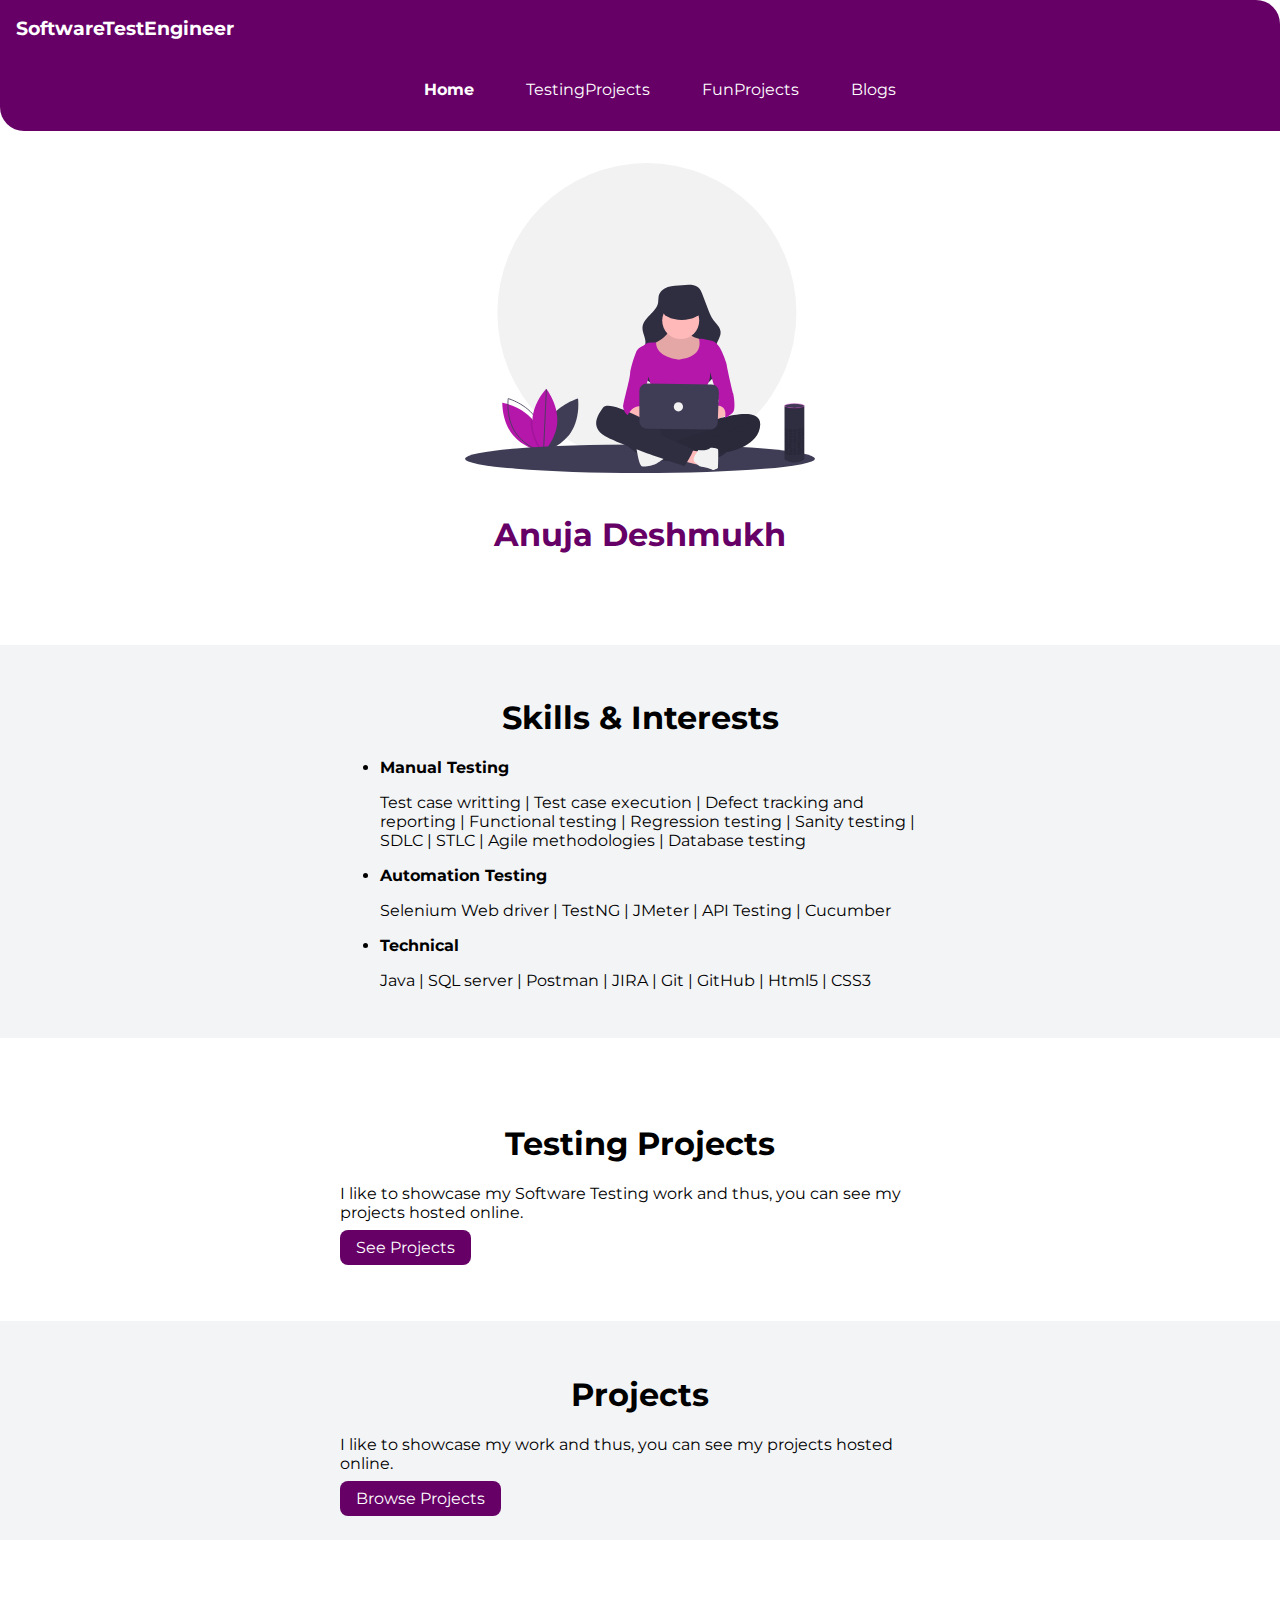
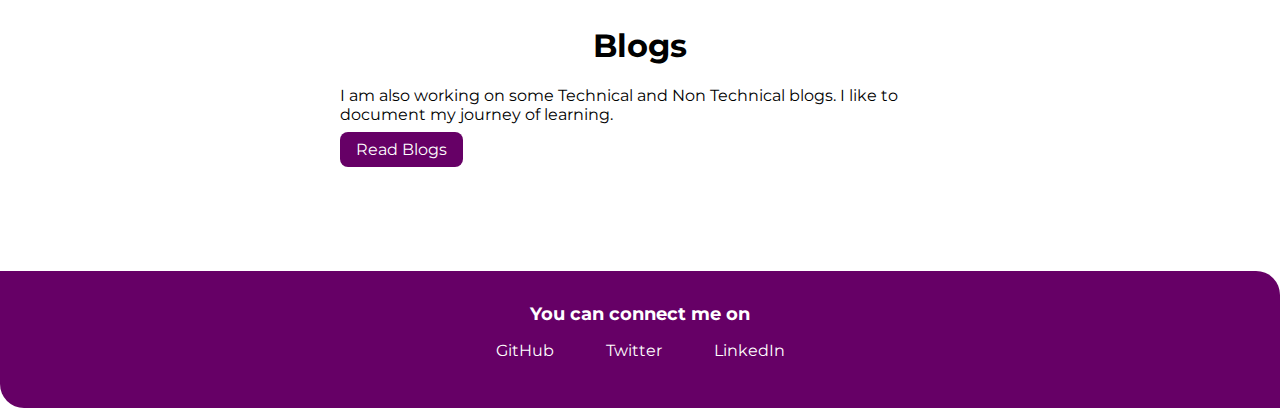
<file: index.html>
<!DOCTYPE html>
<html lang="en">
<head>
    <meta charset="UTF-8">
    <meta http-equiv="X-UA-Compatible" content="IE=edge" />
    <meta name="viewport" content="width=device-width, initial-scale=1.0"  />
    <title>Home | anujadeshmukh</title>
    <link href="styles.css" rel="stylesheet" />
</head>
<body>
   

    <nav class="navigation container">
        <div class="nav-brand">SoftwareTestEngineer</div>
        <ul class="list-non-bullet nav-pills">
            <li class="list-item-inline">
                <a class="link link-active" href="/">Home</a>
            </li>
            <li class="list-item-inline">
                <a class="link" href="/testing.html">TestingProjects</a>
            </li>
            <li class="list-item-inline">
                <a class="link" href="/projects.html">FunProjects</a>
            </li>
            <li class="list-item-inline">
                <a class="link" href="/blogs.html">Blogs</a>
            </li>
        
        </ul>
    </nav>

    <header class="hero">
        <img class="hero-img"src="images/hero1.svg" />
        <h2 class="hero-heading">Anuja Deshmukh</h2>
    </header>

    <section class="section ow">
        <div class="container container-center">
        <h1>Skills & Interests</h1>
        <ul> 
            <li><b>Manual Testing</b>
              <p>Test case writting | Test case execution | Defect tracking and reporting | Functional testing | Regression testing | Sanity testing | SDLC | STLC | Agile methodologies | Database testing</p>
            </li>
            <li><b>Automation Testing</b>
                <p>Selenium Web driver | TestNG | JMeter | API Testing | Cucumber</p>
            </li>
            <li><b>Technical</b>
                <p>Java | SQL server | Postman | JIRA | Git | GitHub | Html5 | CSS3</p>
            </li>
        </ul>
        </div>
    </section>
    
    <section class="section">
        <div class="container container-center">
        <h1>Testing Projects</h1>
        <p>I like to showcase my Software Testing work and thus, you can see my projects hosted online.</p>
        <a class="link link-primary" href="/testing.html">See Projects</a>
        </div>
    </section>

    <section class="section ow">
        <div class="container container-center">
        <h1>Projects</h1>
        <p>I like to showcase my work and thus, you can see my projects hosted online.</p>
        <a class="link link-primary" href="/projects.html">Browse Projects</a>
        </div>
    </section>

    <section class="section">
        <div class="container container-center">
        <h1>Blogs</h1>
        <p>I am also working on some Technical and Non Technical blogs. I like to document my journey of learning.</p>
        <a class="link link-primary" href="/blogs.html">Read Blogs</a>
        </div>
    </section>

    <footer class="footer">
        <div class="footer-heading">You can connect me on</div>
           
            <ul class="social-links list-non-bullet">
               
                <li class="list-item-inline">
                    <a class="link" href="https://github.com/AnujaDeshmukh1">
                    GitHub </a>
                </li>
                <li class="list-item-inline">
                    <a class="link" href="https://twitter.com/AnujaDeshmukh93">
                    Twitter </a>
                </li>
                <li class="list-item-inline">
                    <a class="link" href="https://www.linkedin.com/in/deshmukh-anuja/">
                    LinkedIn </a>
                </li>
                
            </ul>
     </footer>





</body>
</html>
</file>
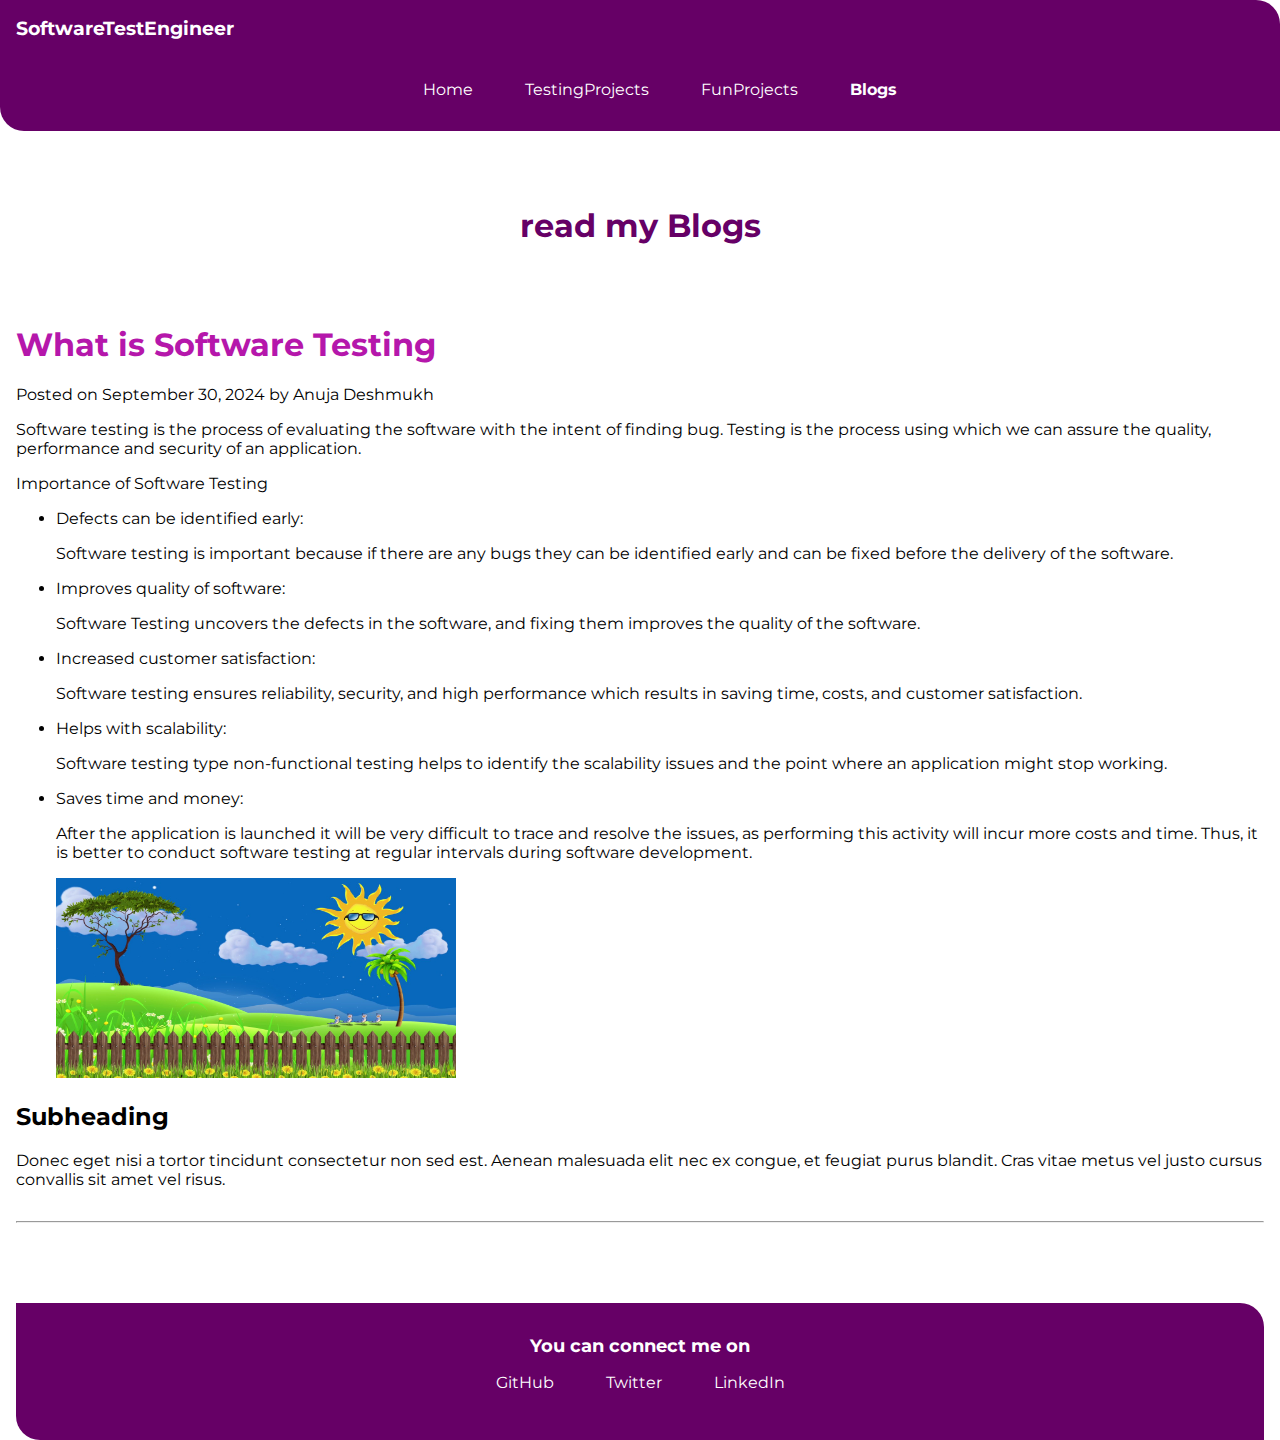
<file: blogs.html>
<!DOCTYPE html>
<html lang="en">
<head>
    <meta charset="UTF-8">
    <meta name="viewport" content="width=device-width, initial-scale=1.0">
    <title>Blogs | anujadeshmukh</title>
    <link href="styles.css" rel="stylesheet" />
</head>
<body>
    
    <nav class="navigation container">
        <div class="nav-brand">SoftwareTestEngineer</div>
        <ul class="list-non-bullet nav-pills">
            <li class="list-item-inline">
                <a class="link" href="/">Home</a>
            </li>
            <li class="list-item-inline">
                <a class="link" href="/testing.html">TestingProjects</a>
            </li>
            <li class="list-item-inline">
                <a class="link" href="/projects.html">FunProjects</a>
            </li>
            <li class="list-item-inline">
                <a class="link link-active" href="/blogs.html">Blogs</a>
            </li>
        </ul>
    </nav>
   
   
    <header class="hero">
        <h2 class="hero-heading">read my <span class= "heading-inverted">Blogs</span></h2>
    </header> 

     <div class="container">
        <header class="post-header">
            <h1 class="post-title" style="color:#B517AB">What is Software Testing</h1>
            <p class="post-date">Posted on September 30, 2024 by Anuja Deshmukh</p>
        </header>

        <section class="post-content">
            <p>Software testing is the process of evaluating the software with the intent of finding bug. Testing is the process using which we can assure the quality, performance and security of an application.</p>
            <p>Importance of Software Testing
            <ul>
    <li>Defects can be identified early:</li> 
                <p>Software testing is important because if there are any bugs they can be identified early and can be fixed before the delivery of the software.</p>
<li>Improves quality of software:</li> 
                <p>Software Testing uncovers the defects in the software, and fixing them improves the quality of the software.</p>
<li>Increased customer satisfaction:</li>
                <p>Software testing ensures reliability, security, and high performance which results in saving time, costs, and customer satisfaction.</p>
<li>Helps with scalability:</li> 
                <p>Software testing type non-functional testing helps to identify the scalability issues and the point where an application might stop working.</p>
<li>Saves time and money:</li> 
                <p>After the application is launched it will be very difficult to trace and resolve the issues, as performing this activity will incur more costs and time. Thus, it is better to conduct software testing at regular intervals during software development.</p>
            <img src="images/nature.jpg" alt="Blog Image" width="400" height="200" class="post-image">
            </ul>
                <h2>Subheading</h2>
            <p>Donec eget nisi a tortor tincidunt consectetur non sed est. Aenean malesuada elit nec ex congue, et feugiat purus blandit. Cras vitae metus vel justo cursus convallis sit amet vel risus.</p>
        </section>
<hr>
    <footer class="footer">
        <div class="footer-heading">You can connect me on</div>
           
            <ul class="social-links list-non-bullet">
               
                <li class="list-item-inline">
                    <a class="link" href="https://github.com/AnujaDeshmukh1">
                    GitHub </a>
                </li>
                <li class="list-item-inline">
                    <a class="link" href="https://twitter.com/AnujaDeshmukh93">
                    Twitter </a>
                </li>
                <li class="list-item-inline">
                    <a class="link" href="https://www.linkedin.com/in/deshmukh-anuja/">
                    LinkedIn </a>
                </li>
                
            </ul>
     </footer>


</body>
</html>
</file>
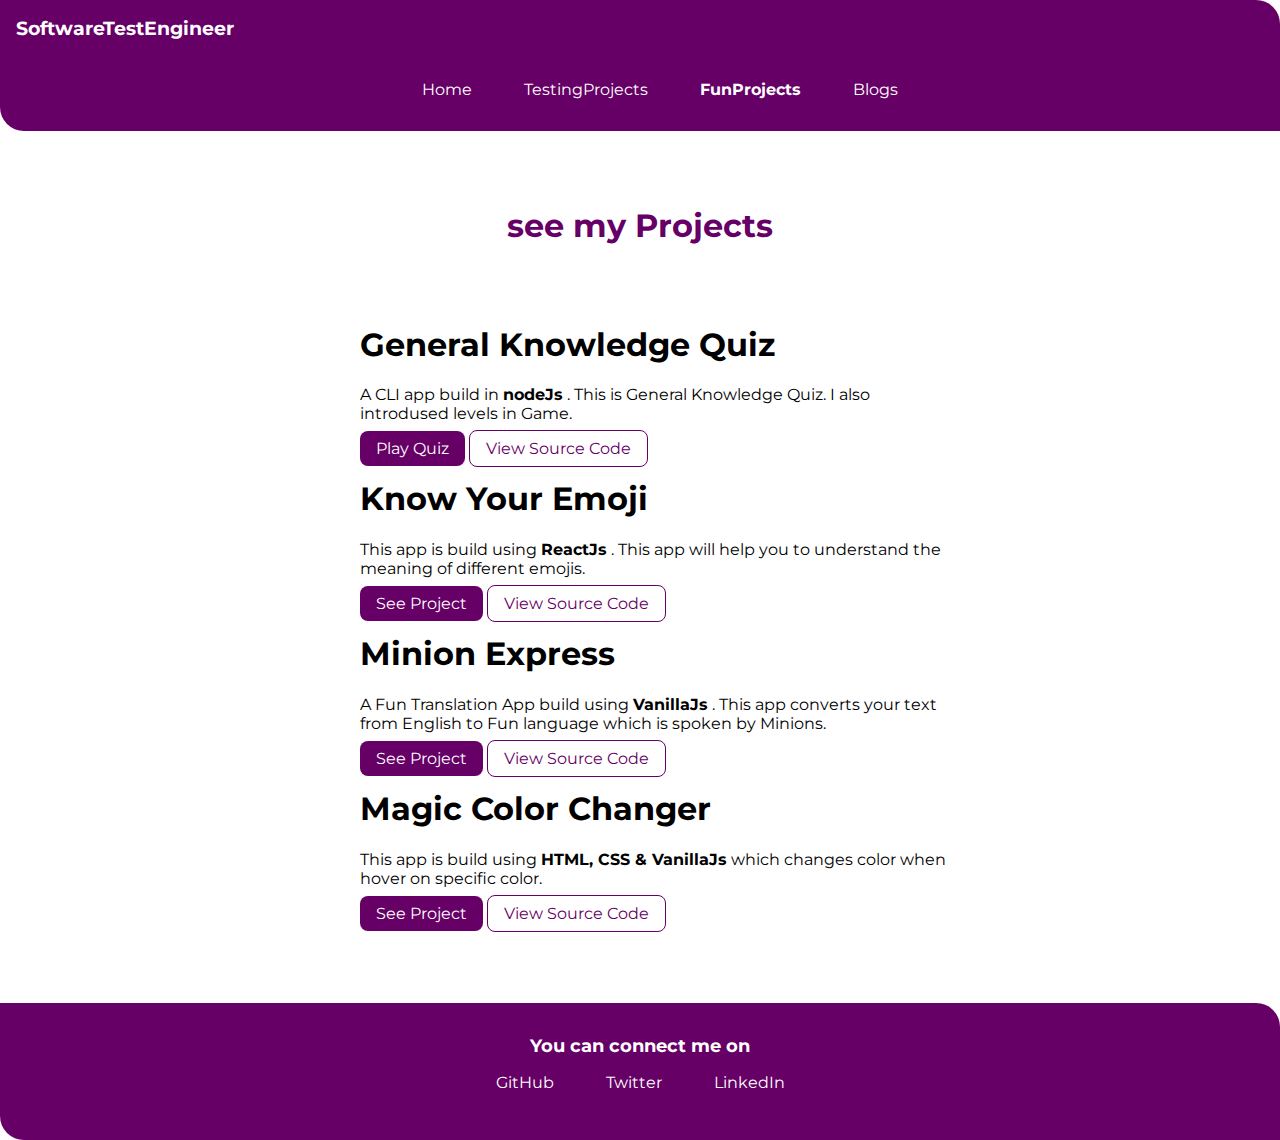
<file: projects.html>
<!DOCTYPE html>
<html lang="en">
<head>
    <meta charset="UTF-8">
    <meta name="viewport" content="width=device-width, initial-scale=1.0">
    <title>Projects | anujadeshmukh</title>
    <link href="styles.css" rel="stylesheet" />
</head>
<body>

    <nav class="navigation container">
        <div class="nav-brand">SoftwareTestEngineer</div>
        <ul class="list-non-bullet nav-pills">
            <li class="list-item-inline">
                <a class="link" href="/">Home</a>
            </li>
            <li class="list-item-inline">
                <a class="link" href="/">TestingProjects</a>
            </li>
            <li class="list-item-inline">
                <a class="link link-active" href="/projects.html">FunProjects</a>
            </li>
            <li class="list-item-inline">
                <a class="link" href="/blogs.html">Blogs</a>
            </li>
        </ul>
    </nav>


    <header class="hero">
        
        <h2 class="hero-heading"> see my <span class= "heading-inverted">Projects</span></h2>
    </header> 

    <ul class="list-non-bullet">
        <li>
            <div class="container container-center">
                <h1>General Knowledge Quiz</h1>
                <p>A CLI app build in <strong>nodeJs</strong>
                . This is General Knowledge Quiz. I also introdused levels in Game.</p>

                <a class="link link-primary" href="https://replit.com/@AnujaDeshmukh2/Quiz-Main-7/?embed=1&output=1">Play Quiz</a>
                <a class="link link-secondary" href="https://replit.com/@AnujaDeshmukh2/Quiz-Main-7#index.js">View Source Code</a>
            </div>
        </li>
        <li>
            <div class="container container-center">
                <h1>Know Your Emoji</h1>
                <p>This app is build using <strong>ReactJs</strong>
                . This app will help you to understand the meaning of different emojis.</p>

                <a class="link link-primary" href="https://emojisays.netlify.app/">See Project</a>
                <a class="link link-secondary" href="https://github.com/AnujaDeshmukh1/emoji-interpreter/tree/main/src">View Source Code</a>
            </div>
        </li>
        <li>
            <div class="container container-center">
                <h1>Minion Express</h1>
                <p>A Fun Translation App build using <strong>VanillaJs</strong>
                . This app converts your text from English to Fun language which is spoken by Minions. </p>

                <a class="link link-primary" href="https://minionexpress.netlify.app/">See Project</a>
                <a class="link link-secondary" href="https://github.com/AnujaDeshmukh1/banana-talk">View Source Code</a>
            </div>
        </li>
        <li>
            <div class="container container-center">
                <h1>Magic Color Changer</h1>
                <p>This app is build using <strong>HTML, CSS & VanillaJs</strong>
                which changes color when hover on specific color. </p>

                <a class="link link-primary" href="https://colormagic.netlify.app">See Project</a>
                <a class="link link-secondary" href="https://github.com/AnujaDeshmukh1/magic-colr-changer">View Source Code</a>
            </div>
        </li>
         
    </ul>


    <footer class="footer">
        <div class="footer-heading">You can connect me on</div>
           
            <ul class="social-links list-non-bullet">
               
                <li class="list-item-inline">
                    <a class="link" href="https://github.com/AnujaDeshmukh1">
                    GitHub </a>
                </li>
                <li class="list-item-inline">
                    <a class="link" href="https://twitter.com/AnujaDeshmukh93">
                    Twitter </a>
                </li>
                <li class="list-item-inline">
                    <a class="link" href="https://www.linkedin.com/in/deshmukh-anuja/">
                    LinkedIn </a>
                </li>
                
            </ul>
     </footer>




</body>
</html>
</file>
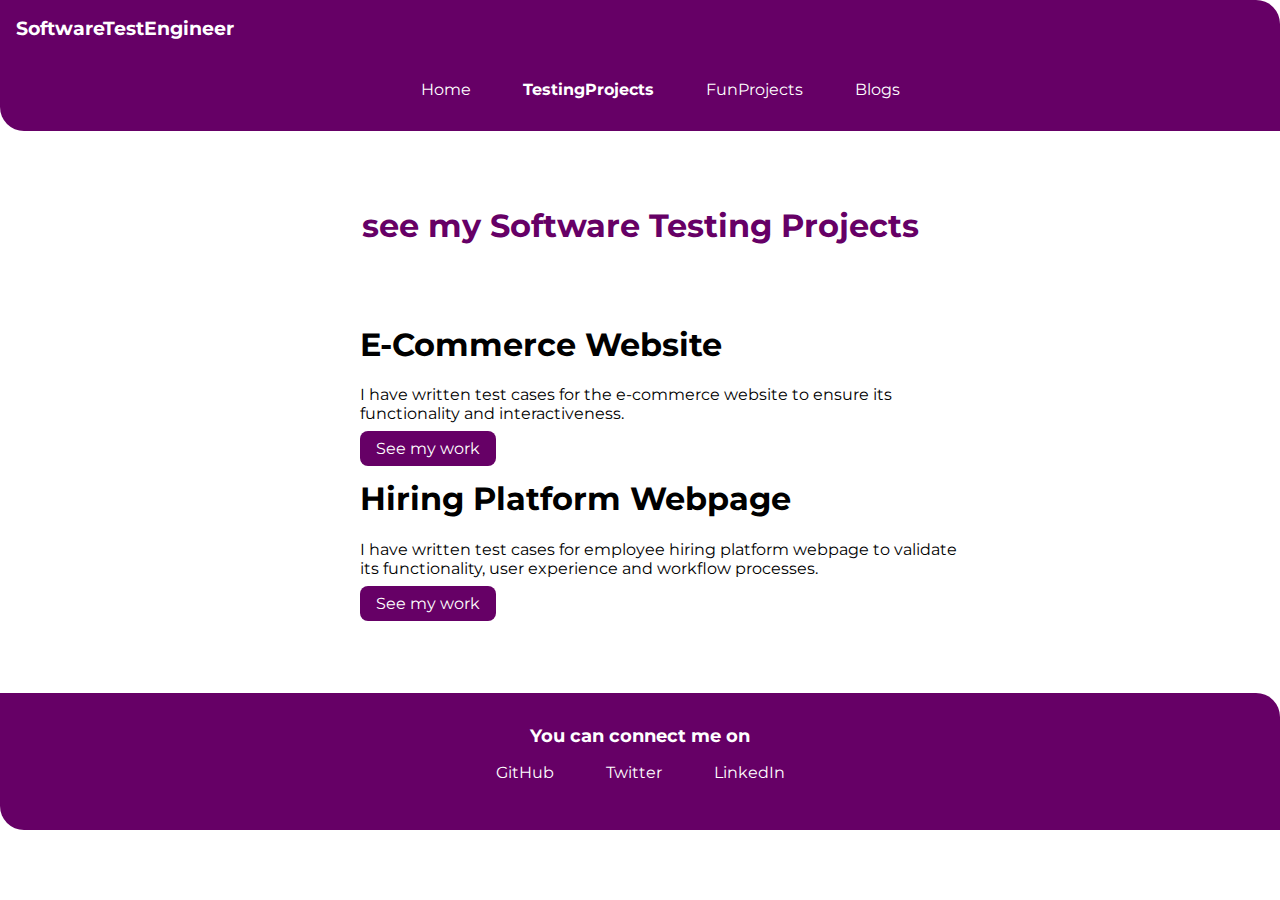
<file: testing.html>
<!DOCTYPE html>
<html lang="en">
<head>
    <meta charset="UTF-8">
    <meta name="viewport" content="width=device-width, initial-scale=1.0">
    <title>Projects | anujadeshmukh</title>
    <link href="styles.css" rel="stylesheet" />
</head>
<body>

    <nav class="navigation container">
        <div class="nav-brand">SoftwareTestEngineer</div>
        <ul class="list-non-bullet nav-pills">
            <li class="list-item-inline">
                <a class="link" href="/">Home</a>
            </li>
            <li class="list-item-inline">
                <a class="link link-active" href="/testing.html">TestingProjects</a>
            </li>
            <li class="list-item-inline">
                <a class="link" href="/projects.html">FunProjects</a>
            </li>
            <li class="list-item-inline">
                <a class="link" href="/blogs.html">Blogs</a>
            </li>
        </ul>
    </nav>


    <header class="hero">
        
        <h2 class="hero-heading"> see my <span class= "heading-inverted">Software Testing Projects</span></h2>
    </header> 

    
    <ul class="list-non-bullet">
       
        <li>
            <div class="container container-center">
                <h1>E-Commerce Website</h1>
                <p>I have written test cases for the e-commerce website to ensure its functionality and interactiveness.</p>

                <a class="link link-primary" href="https://github.com/AnujaDeshmukh1/TestCases/blob/main/Amazon%20Test%20cases%20-%20Sheet1.csv">See my work</a>
                
            </div>
        </li>

          <li>
            <div class="container container-center">
                <h1>Hiring Platform Webpage</h1>
                <p>I have written test cases for employee hiring platform webpage to validate its functionality, user experience and workflow processes.</p>

                <a class="link link-primary" href="https://github.com/AnujaDeshmukh1/TestCases/blob/main/Hire_with_us.xlsx%20-%20Test_Cases.csv">See my work</a>
                
            </div>
        </li>
        
    </ul>


     <footer class="footer">
        <div class="footer-heading">You can connect me on</div>
           
            <ul class="social-links list-non-bullet">
               
                <li class="list-item-inline">
                    <a class="link" href="https://github.com/AnujaDeshmukh1">
                    GitHub </a>
                </li>
                <li class="list-item-inline">
                    <a class="link" href="https://twitter.com/AnujaDeshmukh93">
                    Twitter </a>
                </li>
                <li class="list-item-inline">
                    <a class="link" href="https://www.linkedin.com/in/deshmukh-anuja/">
                    LinkedIn </a>
                </li>
                
            </ul>
     </footer>




</body>
</html>
</file>
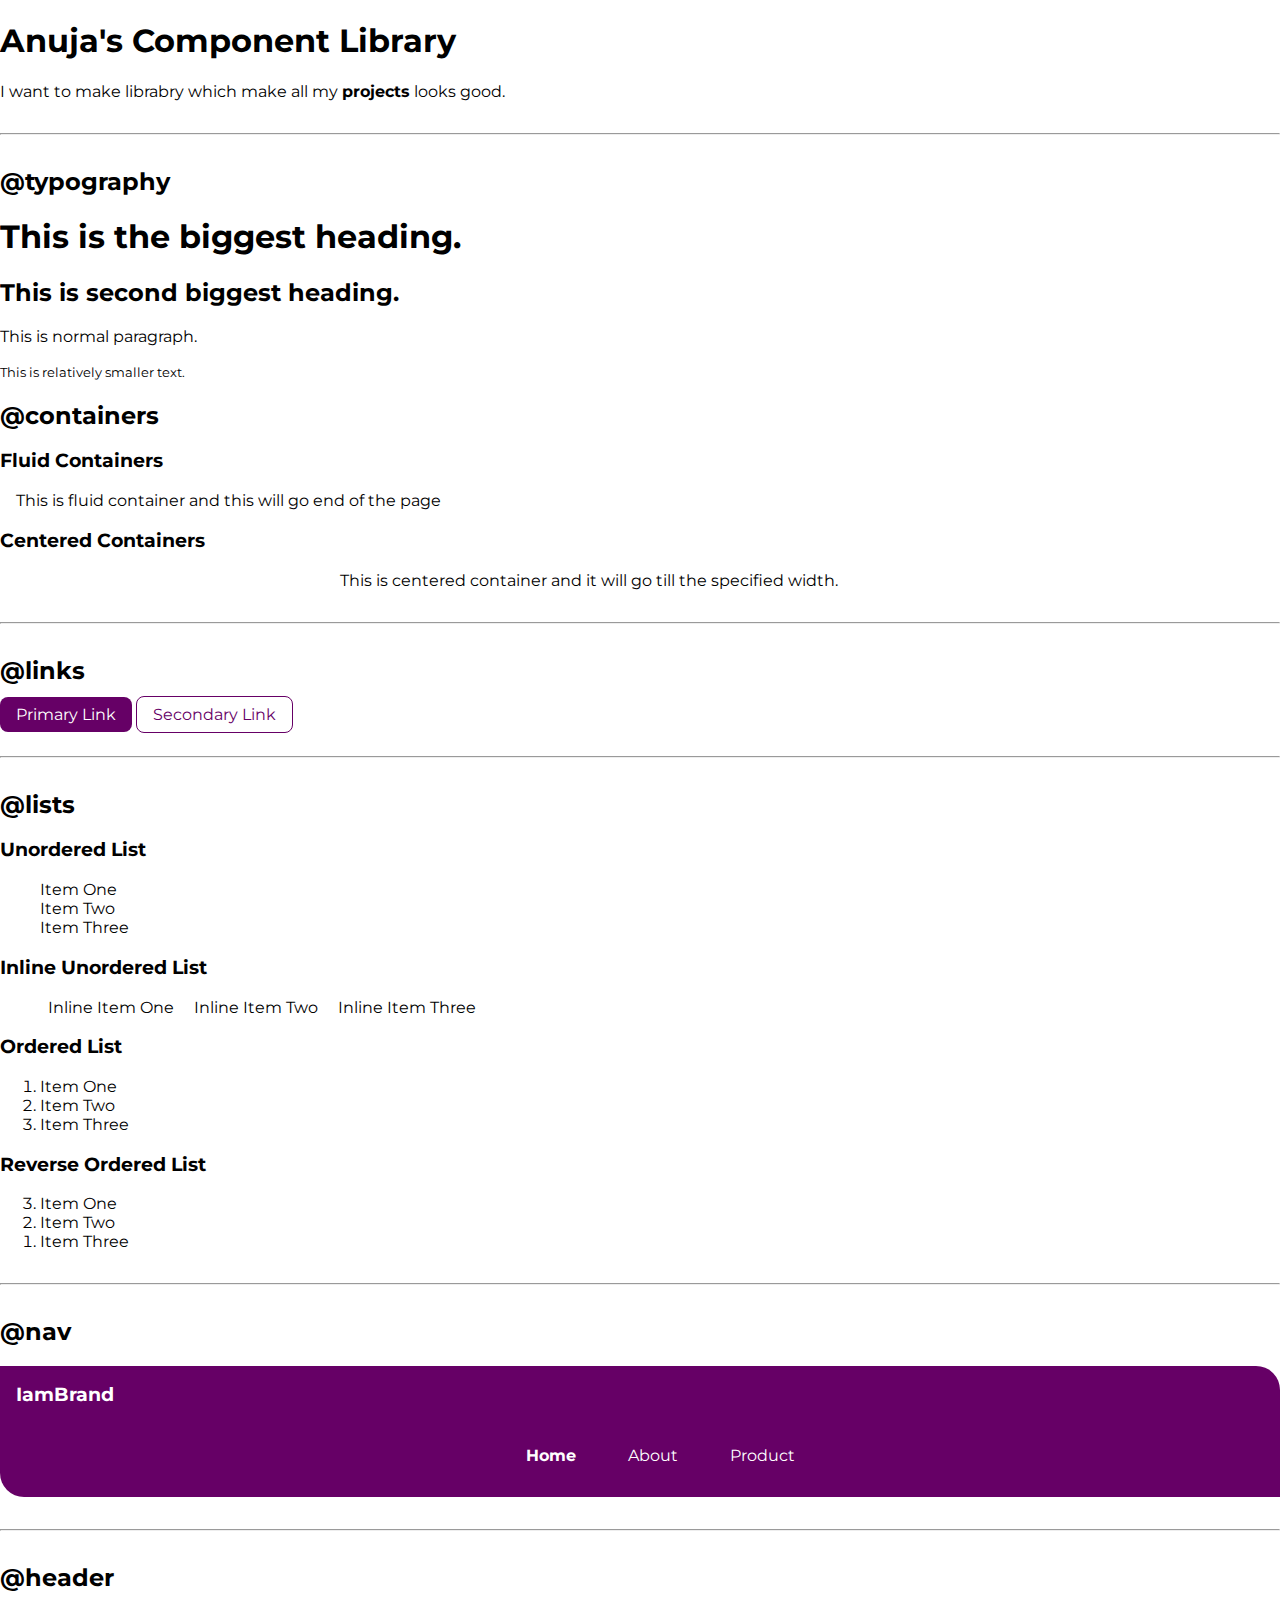
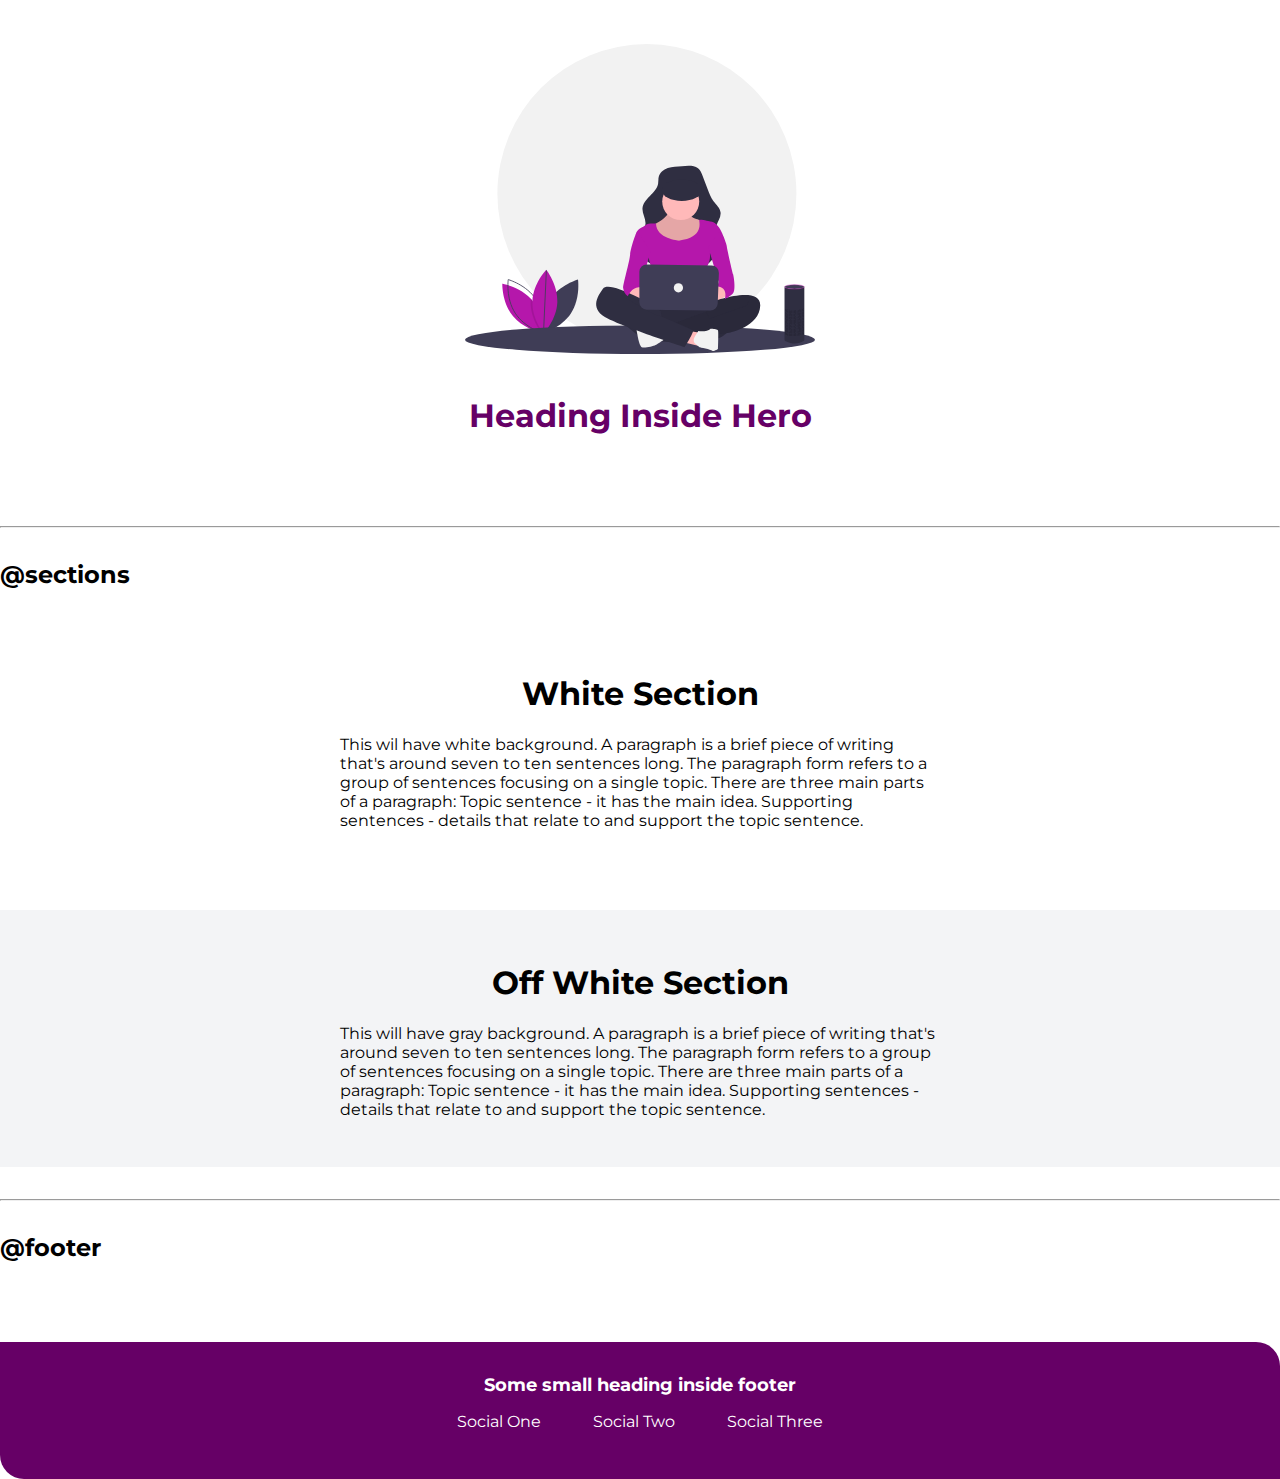
<file: lib/components.html>
<!DOCTYPE html>
<html lang="en">
<head>
    <meta charset="UTF-8">
    <meta name="viewport" content="width=device-width, initial-scale=1.0">
    <title>Component Library</title>
    <link href="/styles.css" rel="stylesheet" />
</head>
<body>
    <h1 id=>Anuja's Component Library</h1>
    <p>I want to make librabry which make all my <strong>projects</strong>  looks good.</p>
    <hr>

    <h2>@typography</h2>

    <h1>This is the biggest heading.</h1>
    <h2>This is second biggest heading.</h2>
    <p>This is normal paragraph.</p>
    <small>This is relatively smaller text.</small>

    <h2>@containers</h2>
     
    <h3>Fluid Containers</h3>
    <div class="container">This is fluid container and this will go end of the page
    </div>

    <h3>Centered Containers</h3>
    <div class="container container-center">This is centered container and it will go till the specified width.</div>

    <hr>

    <h2>@links</h2>

    <!-- <a href="https://anuja-deshmukh.netlify.app">Link</a> -->

    <a class="link link-primary" href="/">Primary Link</a>
    <a class="link link-secondary" href="/">Secondary Link</a>

    <hr>

    <h2>@lists</h2>

    <h3>Unordered List</h3>

    <ul class="list-non-bullet">
        <li>Item One</li>
        <li>Item Two</li>
        <li>Item Three</li>
        
    </ul>

    <h3>Inline Unordered List</h3>

    <ul class="list-non-bullet">
        <li class="list-item-inline">Inline Item One</li>
        <li class="list-item-inline">Inline Item Two</li>
        <li class="list-item-inline">Inline Item Three</li>
    </ul>


    <h3>Ordered List</h3>
    
    <ol>
        <li>Item One</li>
        <li>Item Two</li>
        <li>Item Three</li>

    </ol>

    <h3>Reverse Ordered List</h3>

    <ol reversed>
        <li>Item One</li>
        <li>Item Two</li>
        <li>Item Three</li>
    </ol>

    <hr>


    <h2>@nav</h2>


    <nav class="navigation container">
        <div class="nav-brand">IamBrand</div>
        <ul class="list-non-bullet nav-pills">
            <li class="list-item-inline">
                <a class="link link-active" href="/">Home</a>
            </li>
            <li class="list-item-inline">
                <a class="link" href="/">About</a>
            </li>
            <li class="list-item-inline">
                <a class="link" href="/">Product</a>
            </li>
        </ul>
    </nav>

     <hr>

    <h2>@header</h2>

    <header class="hero">
        <img class="hero-img"src="/images/hero1.svg" />
        <h2 class="hero-heading">Heading Inside Hero</h2>
    </header> 

    <hr>

    <h2>@sections</h2>

    <section class="section">
    <div class="container container-center">
    <h1>White Section</h1>
    <p>This wil have white background. A paragraph is a brief piece of writing that's around seven to ten sentences long. The paragraph form refers to a group of sentences focusing on a single topic. There are three main parts of a paragraph: Topic sentence - it has the main idea. Supporting sentences - details that relate to and support the topic sentence.</p>
    </div>
    </section>
    
    <section class="section ow">
    <div class="container container-center">
    <h1>Off White Section</h1>
    <p>This will have gray background. A paragraph is a brief piece of writing that's around seven to ten sentences long. The paragraph form refers to a group of sentences focusing on a single topic. There are three main parts of a paragraph: Topic sentence - it has the main idea. Supporting sentences - details that relate to and support the topic sentence.</p>
    </div>
    </section>

    <hr>

    <h2>@footer</h2>

    <footer class="footer">
        <div class="footer-heading">Some small heading inside footer</div>
            <!-- you should not use h1,h2 in footer,so thats why using div for heading -->
            
            <ul class="social-links list-non-bullet">
               
                <li class="list-item-inline">
                    <a class="link" href="/">
                    Social One </a>
                </li>
                <li class="list-item-inline">
                    <a class="link" href="/">
                    Social Two </a>
                </li>
                <li class="list-item-inline">
                    <a class="link" href="/">
                    Social Three </a>
                </li>
                
                
            </ul>



    </footer>





</body>
</html>
</file>
<file: styles.css>
@import url('https://fonts.googleapis.com/css2?family=Montserrat:wght@400;700&display=swap');

:root {
    --primary-color: #660066;
    --dark-purple: 
    #660066;
    --off-white: #F3F4F6;
}

body{
    font-family: 'Montserrat', sans-serif;
    /* margin: 0px; */
    margin: 0rem;
}

hr {
    margin: 2rem 0rem;
}

/**containers**/

.container{
    padding-left: 1rem;
    padding-right: 1rem;
}

.container-center{
    /* max-width: 600px; */
    max-width: 37.5rem;
    margin: auto;
}

/*Links*/

.link {
    text-decoration: none;
    padding: 0.5rem 1rem;
    
}

.link-primary {
background-color: var(--primary-color);
border-radius: 0.5rem;
color: white;
}

.link-secondary {
    color: var(--primary-color);
    border-radius: 0.5rem;
    /* border: 1px solid var(--primary-color); */
    border: 0.0625rem solid var(--primary-color);
}


/*Lists*/

.list-non-bullet {
    
    list-style: none;
}

.list-item-inline {
    display: inline;
    padding: 0rem 0.5rem;
}


/**Navigation**/

.navigation {
    background-color: var(--primary-color);
     color: white;
     padding: 1rem;
     border-bottom-left-radius: 1.5rem;
     border-top-right-radius: 1.5rem;
}

.navigation .link {
    color: white;
}

.navigation .nav-brand {
font-weight: bold;
font-size: larger;
}

.navigation .nav-pills {
    padding-top: 1.5rem;
    text-align: center;
}

.navigation .link-active {
    font-weight: bold;
}


/** Header **/

.hero {
    padding: 2rem;
}

.hero .hero-img {
/* max-width: 350px; */
max-width: 21.875rem;
display: block;
margin: auto;
}

.hero .hero-heading {
    font-size: xx-large;
    padding-top: 1rem;
    color: var(--dark-purple);
    text-align: center;
}

.hero .hero-heading .heading-inverted{
    color: var(--primary-color);
}


/** sections **/

.section {
    padding: 2rem;
    margin-top: 2rem;
    margin-bottom: 2rem;
}

.section h1 {
    text-align: center;
}

.ow {
    background-color: var(--off-white);
}


/** footer **/

.footer {
    background-color: var(--primary-color);
    padding: 2rem 1rem;
    margin-top: 5rem;
    text-align: center;
    color: white;
    border-top-right-radius: 1.5rem;
    border-bottom-left-radius: 1.5rem;
}

.footer .link {
    color: white;
}

.footer .footer-heading {
    font-weight: bold;
    font-size: large;
}

.footer ul{ 
    /* padding-inline-start: 0px; */
    padding-inline-start: 0rem;
    /**This is becuz we need to remove padding wiz applied by browzer**/
}


@media(max-width: 998px){
    html {
        font-size: 100%;
        
    }
}

@media(max-width: 768px){
    html {
        font-size: 90%;
       
    }
}
</file>
